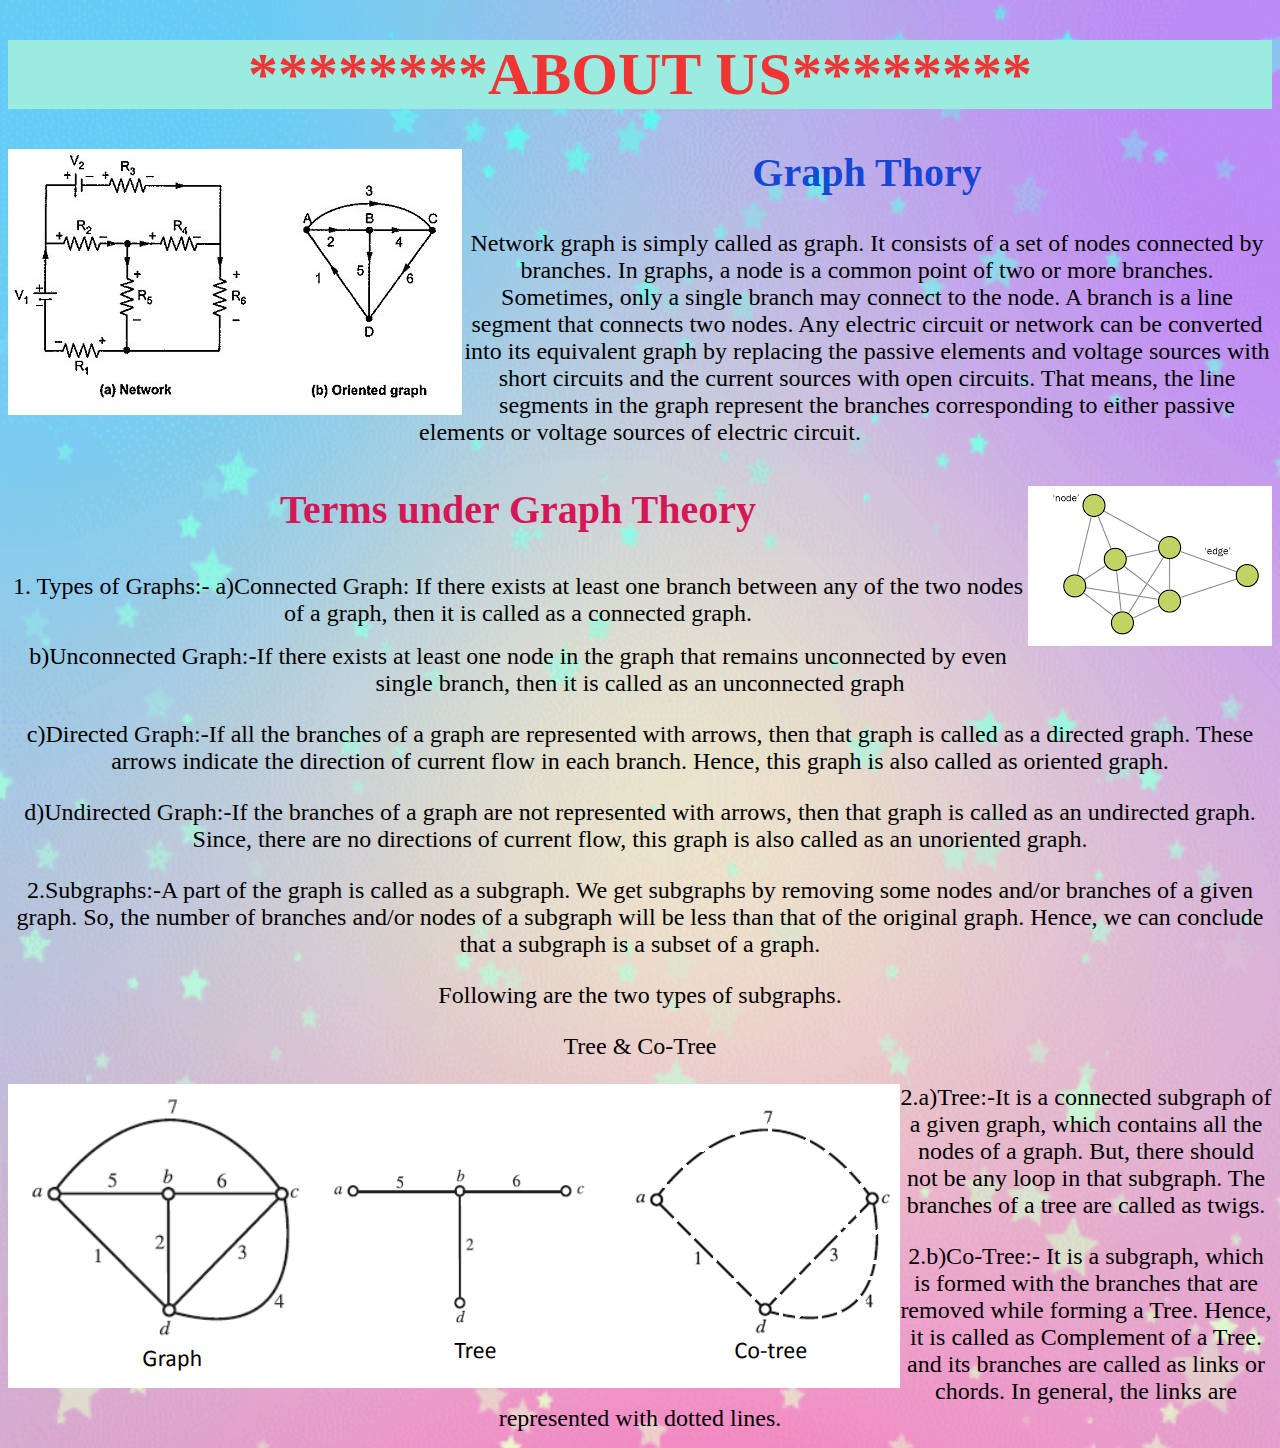
<file: about.html>
<!DOCTYPE html>
<html lang="en">
<head>
    <title>About us </title>
    </head>

<body>
    <header>
    </header>   
    <div class="jumbotron">
        <p></p>
      </div>
      <section class="my-5">
        <div class="py-6">
            <style>
                body{
                  background-image: url(a3.gif);
                  background-repeat: no-repeat;
                  background-size: 110% 112%; 
                       }
                    
              </style>
            <style>
                 h1{
                    font-size: 60px;
                    font-weight:bolder;
                    
                }
                body {text-align:center}
            </style>
           
            <h1 style="background-color: rgb(156, 235, 224); color:rgb(241, 53, 53)"class="text">********ABOUT US********</h1>
            <style>
                h2{
                    font-size: 40px;
                    font-weight:bolder
                }
               
            </style>
        </div> 
        <div class="container fluid">
            <div class="row">
                 <div class="col-lg-4 col-mg-4">
                    <img src="a.jpg" class="img-fluid" align="left">
                    
            </div>
            <div class="col-lg-6 col-mg-6 col-12">
                 
                <h2 style="color:rgba(0, 56, 209, 0.897)">Graph Thory</h2>
            <p><font size="5"> Network graph is simply called as graph. It consists of a set of nodes connected 
                 by branches. In graphs, a node is a common point of two or more branches.
                 Sometimes, only a single branch may connect to the node. A branch is a line segment that 
                 connects two nodes. Any electric circuit or network can be converted into its equivalent graph
                  by replacing the passive elements and voltage sources with short circuits and the current 
                  sources with open circuits. That means, the line segments in the graph represent the branches 
                  corresponding to either passive elements or voltage sources of electric circuit.</font> </p>
            </div>
            </div>                          
                            <div class="container fluid">
                                <div class="row">
                                    <div class="col-lg-6  col-mg-6  ">
                                        <img src="a1.png" align="right">                    
                                         </div>
                                         <style>
                                            h3{
                                                font-size: 40px;
                                                font-weight:bolder
                                            }
                                           
                                        </style>
                                         <h3 style="color:rgb(212, 24, 87)">Terms under Graph Theory</h3>
                                            <p><font size="5">1. Types of Graphs:- a)Connected Graph: If there exists at least one branch between any of the two nodes of a graph, then it is called as a connected graph. </p>
                                                                                   b)Unconnected Graph:-If there exists at least one node in the graph that remains unconnected by even 
                                                                                   single branch, then it is called as an unconnected graph</p>
                                                                                   c)Directed Graph:-If all the branches of a graph are represented with arrows, then that graph is called as a
                                                                                    directed graph. These arrows indicate the direction of current flow in each branch. 
                                                                                    Hence, this graph is also called as oriented graph.</p>
                                                                                   d)Undirected Graph:-If the branches of a graph are not represented with arrows, then that graph is called as an undirected graph.
                                                                                    Since, there are no directions of current flow, this graph is also called as an unoriented graph.</p>
                                                                                   <p>2.Subgraphs:-A part of the graph is called as a subgraph. We get subgraphs by removing some nodes and/or
                                                                                        branches of a given graph. So, the number of branches and/or nodes of a subgraph will be less than that of
                                                                                         the original graph. Hence, we can conclude that a subgraph is a subset of a graph.</p>
                                                                                    Following are the two types of subgraphs.</p>
                                                                                    Tree & Co-Tree
                                                                                   
                                                                                    <div class="container fluid">
                                                                                        <div class="row">
                                                                                            <div class="col-lg-6  col-mg-6  ">
                                                                                                <img src="a2.png" align="left">                    
                                                                                                 </div>
                                                                                                     
                                            <p>2.a)Tree:-It is a connected subgraph of a given graph, which contains all the nodes of a graph. But, there should not be any loop in
                                                 that subgraph. The branches of a tree are called as twigs.</p>
                                                 2.b)Co-Tree:- It is a subgraph, which is formed with the branches that are removed while forming a Tree. Hence, it is called as Complement of a Tree.
                                                  and its branches are called as links or chords. In general, the links are represented with dotted lines. 


                                                    
                                                </font> </p>       
                                             
        </div>
        </section>
</body>
</html>
</file>
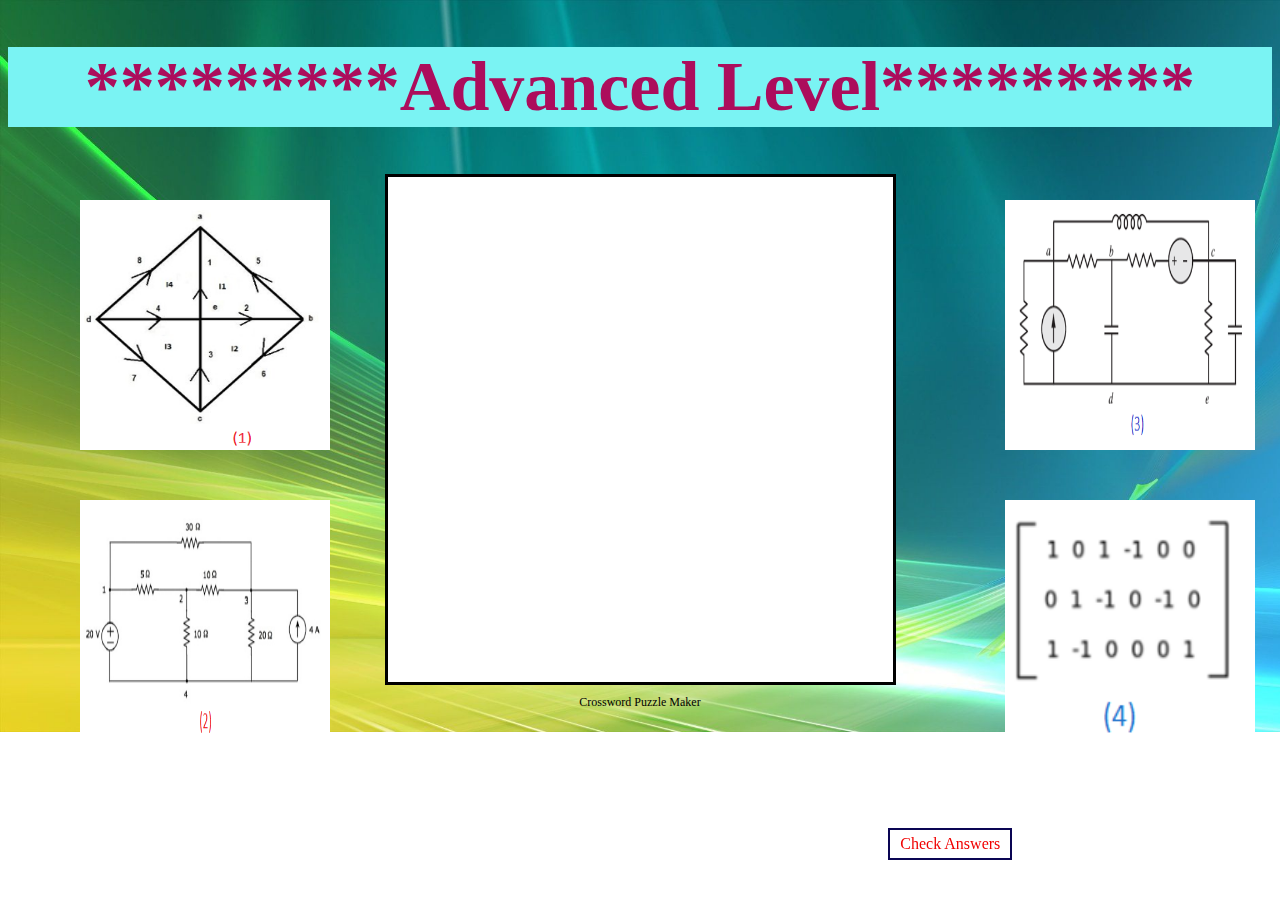
<file: advanced.html>
<!DOCTYPE html>
<html lang="en">
<head>
    <title>level</title>
    </head>

<body>
    <header>
    </header>   
    <div class="jumbotron">
        <p></p>
      </div>
      <section class="my-5">
        <div class="py-6">
            <style>
                body{
                  background-image: url(15.jpg);
                  background-repeat: no-repeat;
                  background-size: 102% 102%; 
                       }
                    .h1{
                      color: aliceblue;

                    }
              </style>
             
         
            <style>
                h1{
                    font-size: 70px;
                    font-weight:bolder;
                    
                }
                body {text-align:center}
            </style>
           
            <h1 style="background-color: rgb(122, 243, 243); color:rgb(172, 13, 92)"class="text">*********Advanced Level*********</h1>
            <style>
                body{
                      
                      background-color: #ffffff;
                    }
            </style>
             <img src="1 advanced.png" style="width: 250px; height: 250px; position: absolute; top:200px; left: 80px;">
             <img src="2 advanced.png" style="width: 250px; height: 250px; position: absolute; top:500px; left: 80px;">
             <img src="3 advanced.png" style="width: 250px; height: 250px; position: absolute; top:200px; right: 25px;">
             <img src="4 advanced.png" style="width: 250px; height: 250px; position: absolute; top:500px; right: 25px;">
             
            <center><iframe width="500" height="500" style="background-color:white; padding:5px 0px 0 5px; 
            border:3px solid black; margin:auto; display:block" 
            frameborder="0" src="https://crosswordlabs.com/embed/circuit-183"></iframe>
                <a target="_blank" style="font-size:12px; color:black; padding-top:10px;
                 text-decoration:none;text-align:center; display:block" href="https://crosswordlabs.com">Crossword Puzzle Maker</a></center>
               
                      <style>
                        iframe{
                            top: 40%;
                            left:40%
                        }
                    </style>
            </div> 
            
            
            <style>
                .btn1{
              border: 2.5px solid rgb(10, 5, 83);
              padding: 5px 10px;
              color: rgb(240, 0, 0);
              position: fixed;
              left: 69.4%;
              top: 92%;
              text-decoration: none;
              text-align: justify;
              transition: 0.6s ease;
            }
            .btn1:hover{
              background-color: rgb(16, 42, 187);
              color: rgb(225, 235, 137);
            }
            </style>  
             <div class="button">
                <a href="aans.html" class="btn1">Check Answers</a>
</file>
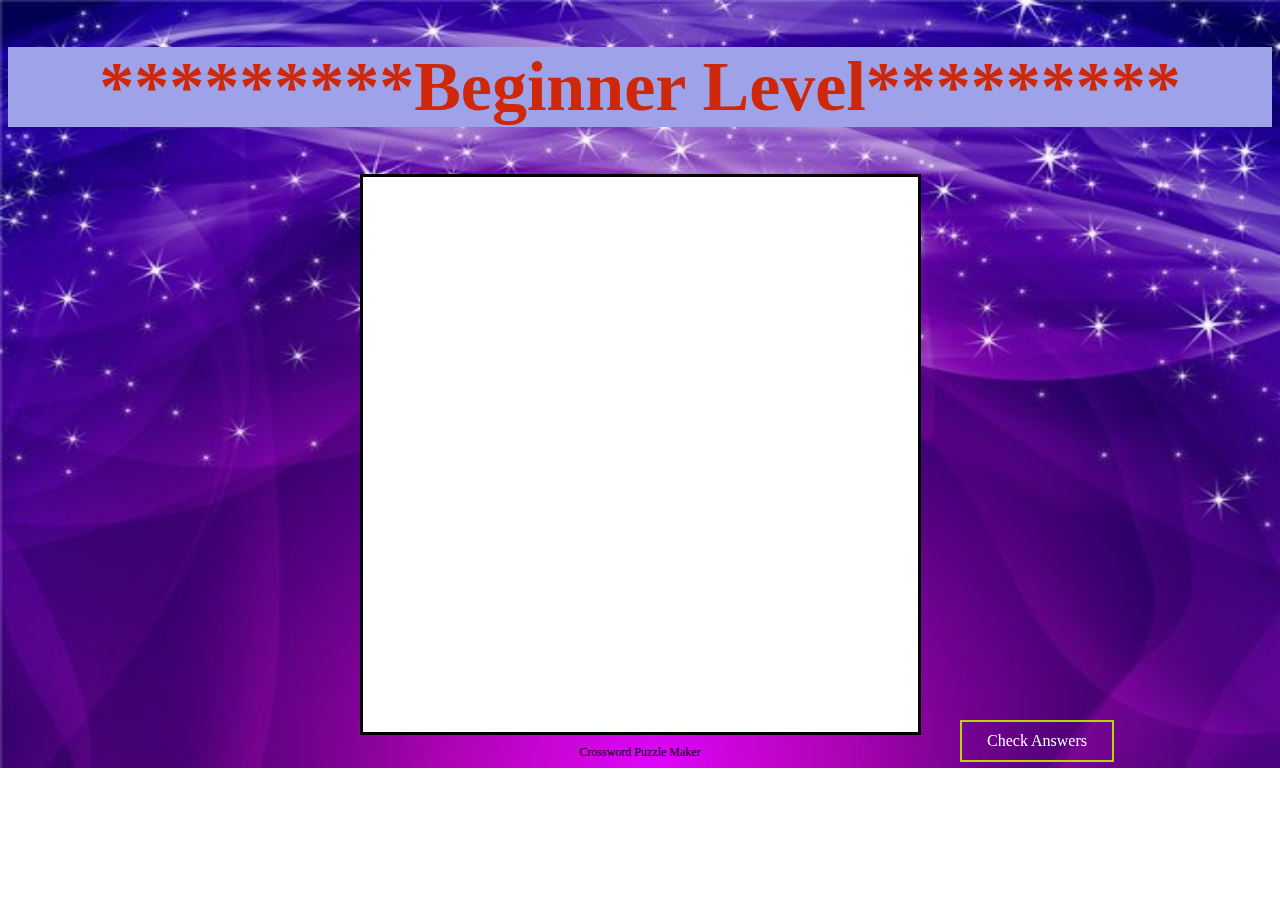
<file: begin.html>
<!DOCTYPE html>
<html lang="en">
<head>
    <title>level</title>
    </head>

<body>
    <header>
    </header>   
    <div class="jumbotron">
        <p></p>
      </div>
      <section class="my-5">
        <div class="py-6">
            <style>
                body{
                  background-image: url(17.jpg);
                  background-repeat: no-repeat;
                  background-size: 100% 100%; 
                       }
                    .h1{
                      color: aliceblue;

                    }
              </style>
         
            <style>
                h1{
                    font-size: 70px;
                    font-weight:bolder;
                    
                }
                body {text-align:center}
            </style>
           
            <h1 style="background-color: rgb(157, 162, 233); color:rgb(207, 39, 9)"class="text">*********Beginner Level*********</h1>
            <style>
                body{
                      
                      background-color: #ffffff;
                    }
            </style>
            <center><iframe width="550" height="550" style="background-color:white; padding:5px 0px 0 5px;
             border:3px solid black; margin:auto; display:block" frameborder="0"
              src="https://crosswordlabs.com/embed/network-theory-8"></iframe>
                <a target="_blank" style="font-size:12px; color:black; padding-top:10px; text-decoration:none;text-align:center; display:block" href="https://crosswordlabs.com">Crossword Puzzle Maker</a></center>
                      <style>
                        iframe{
                            top: 40%;
                            left:40%
                        }
                    </style>
            </div> 
            
            
            <style>
                .btn1{
              border: 2px solid rgb(190, 211, 3);
              padding: 10px 25px;
              color: rgb(255, 255, 255);
              position: fixed;
              left: 75%;
              top: 80%;
              text-decoration: none;
              text-align: justify;
              transition: 0.6s ease;
            }
            .btn1:hover{
              background-color: rgb(21, 48, 199);
              color: rgb(127, 212, 170);
            }
            </style>  
             <div class="button">
                <a href="bans.html" class="btn1">Check Answers</a>
</file>
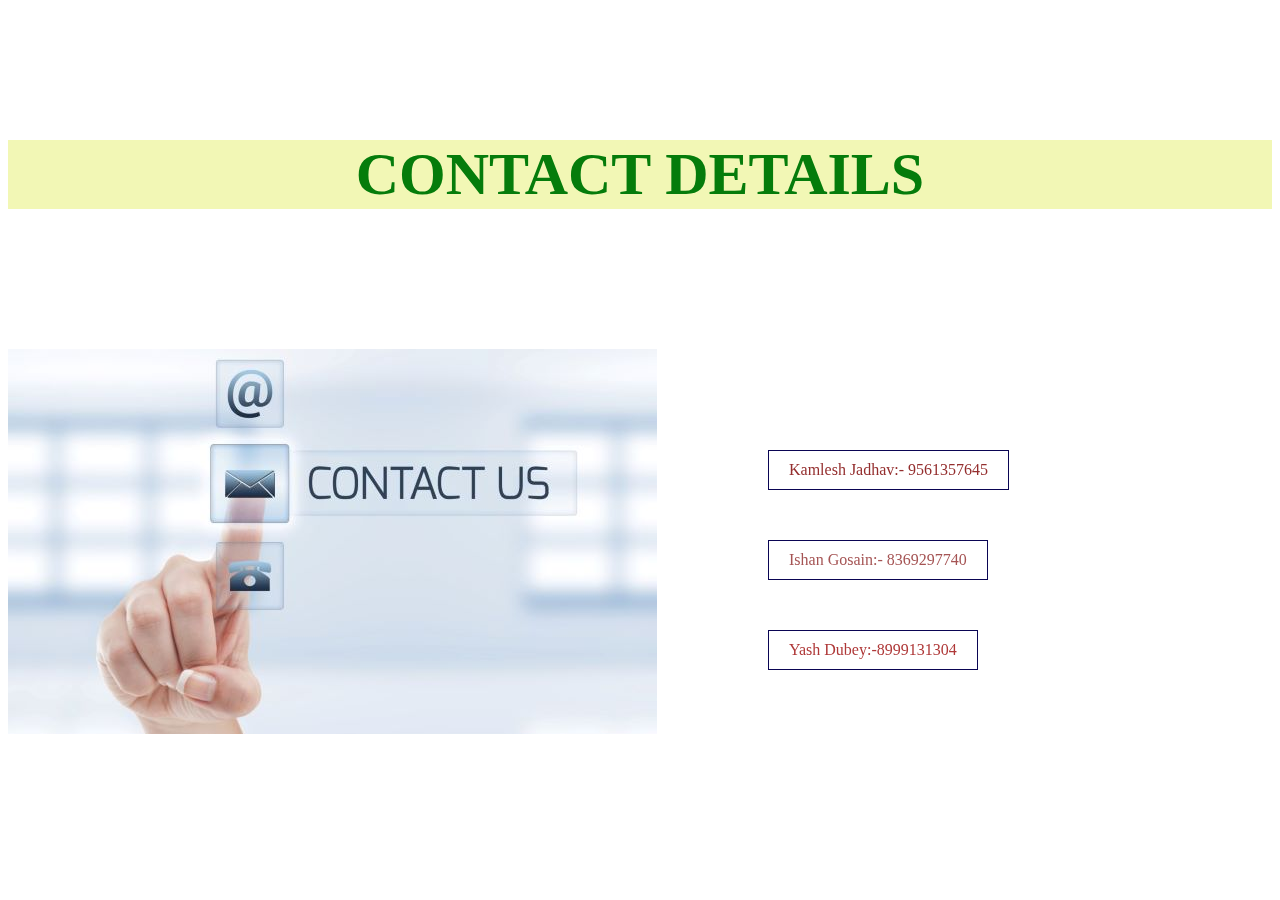
<file: contact.html>
<!DOCTYPE html>
<html lang="en">
<head>
    <title>CONTACT</title>
    </head>

<body>
    <header>
    </header>   
    <div class="jumbotron">
        <p></p>
      </div>
      <section class="my-5">
        <div class="py-6">
            <style>
                h6{
                    font-size: 60px;
                    font-weight:bolder;
                    text-align: center;
                    position: center;
                    top: 100%;
                }
                body {text-align:center}
            </style>
           
            <h6 style="background-color: rgb(242, 247, 181); color:rgb(5, 124, 11)"class="text">CONTACT DETAILS </h6>

                
                <div class="container fluid">
                    <div class="row">
                         <div class="col-lg-4 col-mg-4">
                            <img src="7.jpg" class="img-fluid" align="left">
                            
                    </div>  
                   <style>
                       button
                       {
                           font-size: 30x;
                           padding: 10px;
                           border-radius: 10px;
                           margin:20px;
                       }
                   </style>
                 <style>
                      .btn1{
                    border: 1px solid rgb(10, 5, 83);
                    padding: 10px 20px;
                    color: rgb(175, 56, 56);
                    position: fixed;
                    left: 60%;
                    top: 70%;
                    text-decoration: none;
                    text-align: justify;
                    transition: 0.6s ease;
                }
                .btn1:hover{
                    background-color: rgb(21, 48, 199);
                    color: rgb(238, 241, 9);
                }
                 </style>  
                  <style>
                    .btn2{
                  border: 1px solid rgb(10, 5, 83);
                  padding: 10px 20px;
                  color: rgb(165, 84, 84);
                  position: fixed;
                  left: 60%;
                  top: 60%;
                  text-decoration: none;
                  text-align: justify;
                  transition: 0.6s ease;
              }
              .btn2:hover{
                  background-color: rgb(238, 135, 207);
                  color: rgb(2, 28, 46);
              }
               </style>  
                <style>
                    .btn3{
                  border: 1px solid rgb(10, 5, 83);
                  padding: 10px 20px;
                  color: rgb(148, 46, 46);
                  position: fixed;
                  left: 60%;
                  top: 50%;
                  text-decoration: none;
                  text-align: justify;
                  transition: 0.6s ease;
              }
              .btn3:hover{
                  background-color: rgb(199, 196, 21);
                  color: rgb(7, 9, 163);
              }
               </style>  
                        <div class="button">
                            <a href="#" class="btn1">Yash Dubey:-8999131304</a>
                            <a href="#" class="btn2">Ishan Gosain:- 8369297740</a>
                            <a href="#" class="btn3">Kamlesh Jadhav:- 9561357645</a>
                        </div>   
                   
                    </div>
</file>
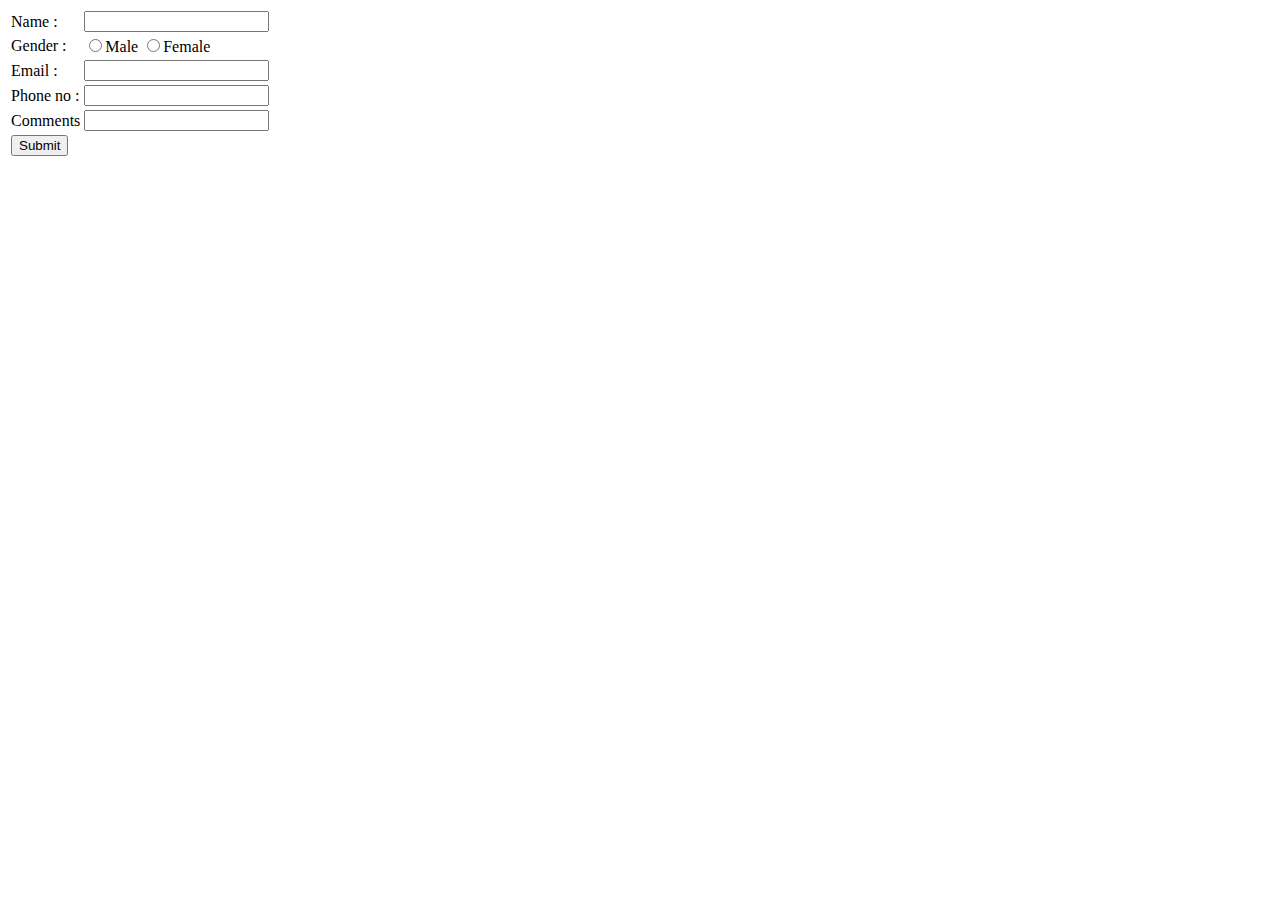
<file: feeback.html>
<!DOCTYPE HTML>
<html>
<head>
  <title>Register Form</title>
</head>
<body>
 <form action="insert.php" method="POST">
  <table>
   <tr>
    <td>Name :</td>
    <td><input type="text" name="username" required></td>
   </tr>
  
   <tr>
    <td>Gender :</td>
    <td>
     <input type="radio" name="gender" value="m" required>Male
     <input type="radio" name="gender" value="f" required>Female
    </td>
   </tr>
   <tr>
    <td>Email :</td>
    <td><input type="email" name="email" required></td>
   </tr> 
   <tr>
    <td>Phone no :</td>
    <td><input type="phone" name="phone" required></td>
   </tr>
   <tr>
    <td>Comments</td>
    <td><input type="comments" name="Comments" required></td>  
   
   <tr>
    <td><input type="submit" value="Submit"></td>
   </tr>
  </table>
 </form>
</body>
</html>
</file>
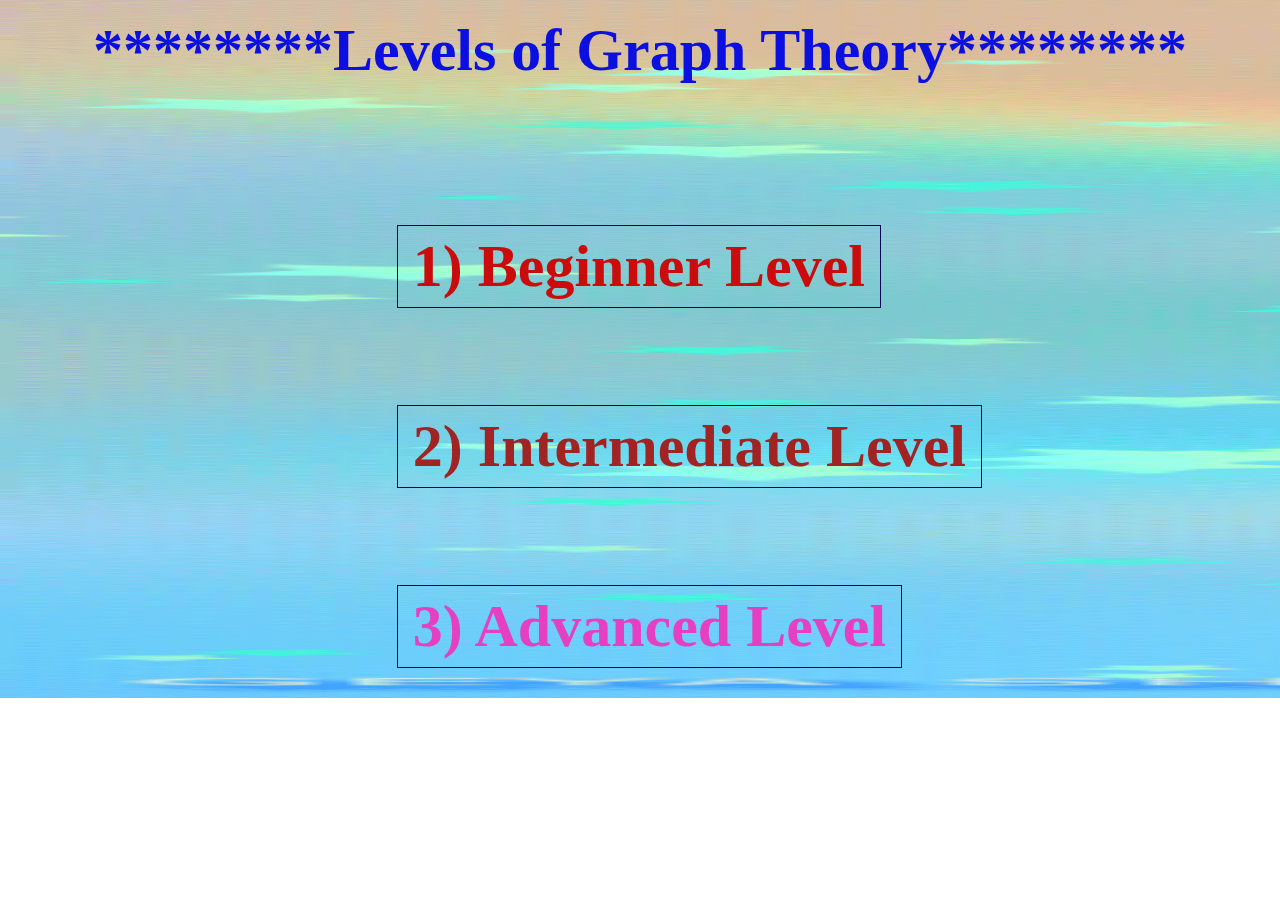
<file: home.html>
<!DOCTYPE html>
<html lang="en">
<head>
    <title>LEVELS</title>
    </head>
    
   

<body>
    <header>
    </header>   
    <div class="jumbotron">
        <p></p>
      </div>
      <section class="my-5">
        <div class="py-6">
            <style>
                h7{
                    font-size: 60px;
                    font-weight:bolder;
                    
                }
                body {text-align:center}
            </style>
           
           <style>
            h7{
           
           left: 10%;
           top: 4%;
           
       }
       </style>
              <h7 style=" color:rgb(11, 15, 224)" class="text"> ********Levels of Graph Theory******** </h1>
      

                
               
                         <div class="col-lg-4 col-mg-4">
                            <header>
                                <style>
                                  body{
                                    background-image: url(10.gif);
                                    background-repeat: no-repeat;
                                    background-size: 750% 750%; 
                                         }
                                      .h1{
                                        color: aliceblue;
                  
                                      }
                                </style>
                           
                    </div>  

<style>
    .btn1{
  border: 1px solid rgb(10, 5, 83);
  padding: 6px 15px;
  color: rgb(202, 12, 12);
  position: fixed;
  left: 31%;
  top: 25%;
  text-decoration: none;
  text-align: justify;
  transition: 0.6s ease;
}
.btn1:hover{
  background-color: rgb(21, 48, 199);
  color: rgb(238, 241, 9);
}
</style>  
<style>
  .btn2{
border: 1px solid rgb(10, 5, 83);
padding: 6px 15px;
color: rgb(161, 35, 35);
position: fixed;
left: 31%;
top: 45%;
text-decoration: none;
text-align: justify;
transition: 0.6s ease;
}
.btn2:hover{
background-color: rgb(238, 135, 207);
color: rgb(2, 28, 46);
}
</style>  
<style>
  .btn3{
border: 1px solid rgb(10, 5, 83);
padding: 6px 15px;
color: rgb(230, 64, 194);
position: fixed;
left: 31%;
top: 65%;
text-decoration: none;
text-align: justify;
transition: 0.6s ease;
}
.btn3:hover{
background-color: rgb(199, 196, 21);
color: rgb(7, 9, 163);
}
</style>  
      <div class="button">
          <a href="begin.html" class="btn1">1) Beginner Level</a>
          <a href="inter.html" class="btn2">2) Intermediate Level</a>
          <a href="advanced.html" class="btn3">3) Advanced Level</a>
         
      </div>   
 
  </div>
</file>
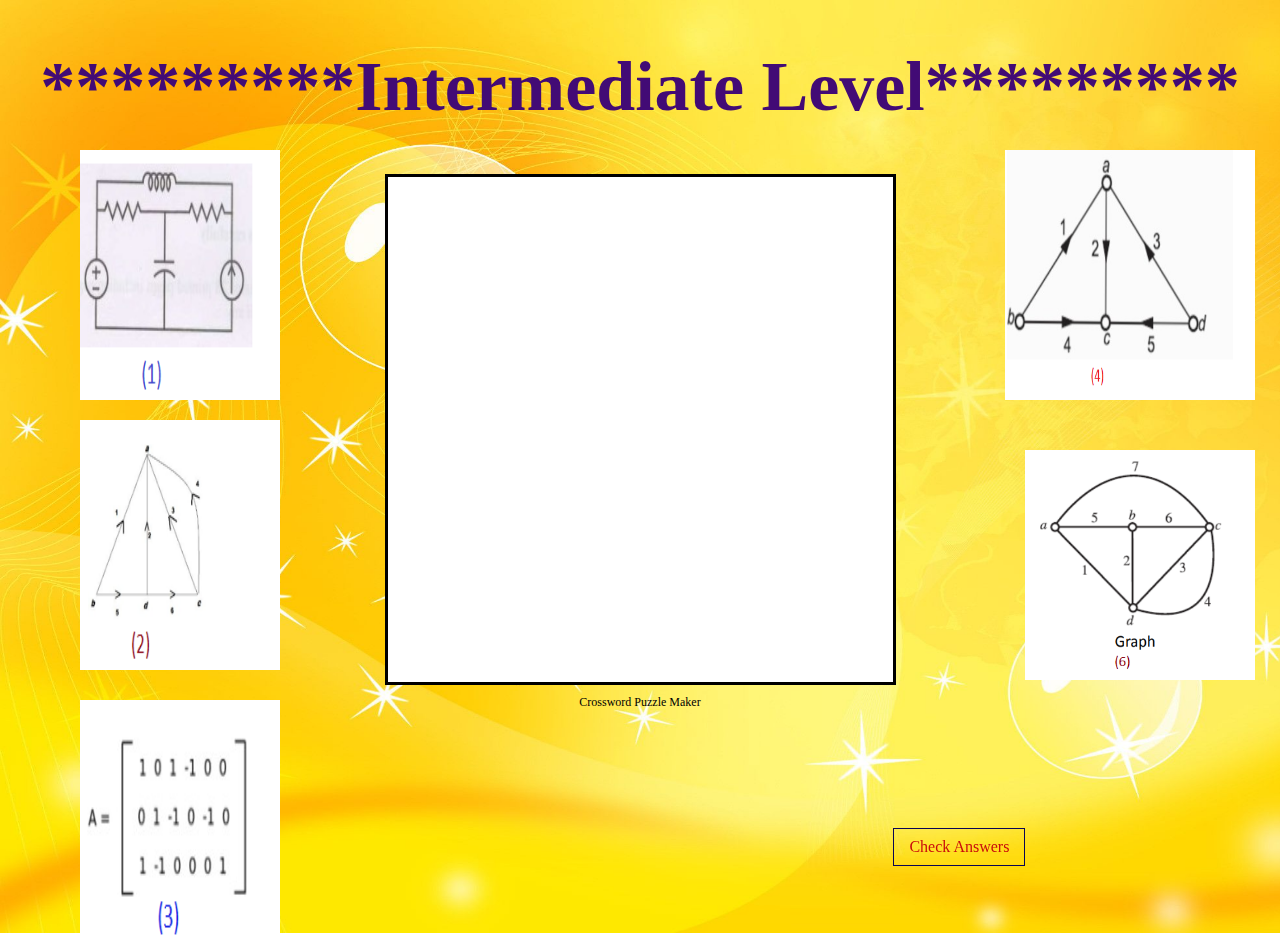
<file: inter.html>
<!DOCTYPE html>
<html lang="en">
<head>
    <title>level</title>
    </head>

<body>
    <header>
    </header>   
    <div class="jumbotron">
        <p></p>
      </div>
      <section class="my-5">
        <div class="py-6">
            <style>
                body{
                  background-image: url(14.jpg);
                  background-repeat: no-repeat;
                  background-size: 130% 130%; 
                       }
                    .h1{
                      color: aliceblue;

                    }
              </style>
         
            <style>
                h1{
                    font-size: 70px;
                    font-weight:bolder;
                    
                }
                body {text-align:center}
            </style>
           
            <h1 style=" color:rgb(66, 11, 117)"class="text">*********Intermediate Level*********</h1>
            <style>
                body{
                      
                      background-color: #ffffff;
                    }
            </style>
            <center><iframe width="500" height="500" style="background-color:white; padding:5px 0px 0 5px; 
            border:3px solid black; margin:auto; display:block" frameborder="0" src="https://crosswordlabs.com/embed/intermediate-119"></iframe>
                <a target="_blank" style="font-size:12px; color:black; padding-top:10px; text-decoration:none;
                text-align:center; display:block" href="https://crosswordlabs.com">Crossword Puzzle Maker</a></center>
                
                      <style>
                        iframe{
                            top: 40%;
                            left:40%
                        }
                    </style>
            </div> 
            <img src="1 inter.png" style="width:  200px; height: 250px; position: absolute; top:150px; left: 80px;">
             <img src="2 inter.png" style="width: 200px; height: 250px; position: absolute; top:420px; left: 80px;">
             <img src="3 inter.png" style="width: 200px; height: 250px; position: absolute; top:700px; left: 80px;">
             <img src="4 inter.png" style="width: 250px; height: 250px; position: absolute; top:150px; right: 25px;">
             <img src="5 inter.png" style="width: 230px; height: 230px; position: absolute; top:450px; right: 25px;">
            
            <style>
                .btn1{
              border: 1.5px solid rgb(10, 5, 83);
              padding: 9px 15px;
              color: rgb(202, 12, 12);
              position: fixed;
              left: 69.8%;
              top: 92%;
              text-decoration: none;
              text-align: justify;
              transition: 0.6s ease;
            }
            .btn1:hover{
              background-color: rgb(21, 48, 199);
              color: rgb(238, 241, 9);
            }
            </style>  
             <div class="button">
                <a href="ians.html" class="btn1">Check Answers</a>
</file>
